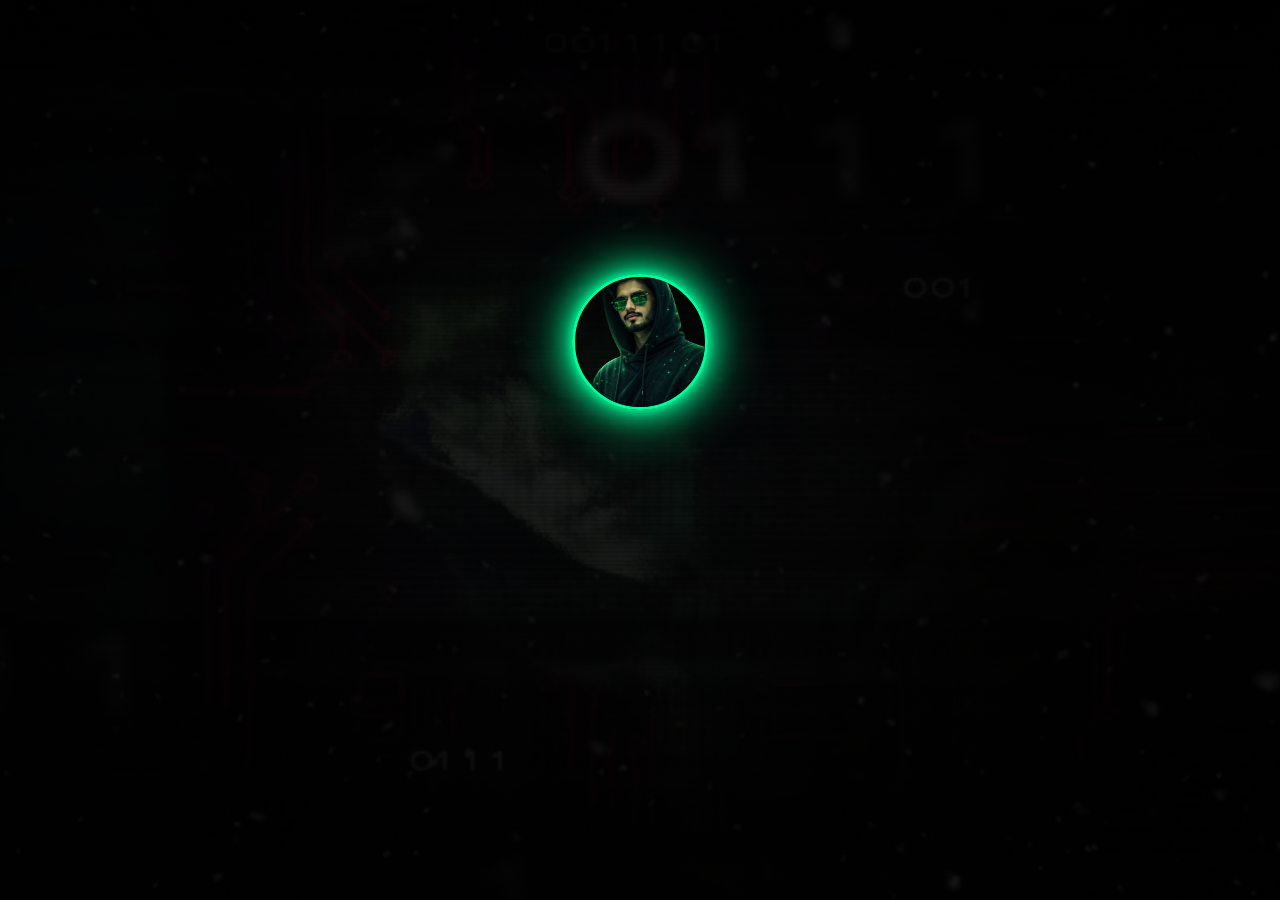
<file: index.html>
<!DOCTYPE html>
<html>
<head>
<meta charset="UTF-8">
<title>Initializing Portfolio</title>

<style>

body{
margin:0;
font-family:monospace;
height:100vh;
display:flex;
justify-content:center;
align-items:center;
flex-direction:column;
overflow:hidden;
color:#00ff9c;

/* BACKGROUND IMAGE */

background:
linear-gradient(rgba(0,0,0,0.85),rgba(0,0,0,0.85)),
url("Background.jpeg");

background-size:cover;
background-position:center;
background-repeat:no-repeat;
}

/* LOGO */

.logo{

width:130px;
height:130px;

object-fit:cover;

border-radius:50%;

border:3px solid #00ff9c;

box-shadow:
0 0 10px #00ff9c,
0 0 30px #00ff9c,
0 0 60px #00ff9c;

opacity:0;
transform:scale(.3);
transition:1.5s;

}

/* TITLE */

.title{

font-size:60px;
margin-top:20px;

background:linear-gradient(
90deg,
#00ff9c,
#00e1ff,
#ff00c8,
#7bff00,
#ffae00
);

-webkit-background-clip:text;
color:transparent;

opacity:0;
transition:1s;

}

/* TERMINAL */

#terminal{

width:520px;
line-height:1.6;
margin-top:30px;
font-size:14px;
opacity:0;

}

/* LOADING BAR */

.loader{

width:420px;
height:12px;
border:1px solid #00ff9c;
margin-top:20px;
opacity:0;

}

.bar{

height:100%;
width:0;
background:linear-gradient(90deg,#00ff9c,#00e1ff);

}

#percent{

margin-top:6px;
opacity:0;

}

/* CURSOR */

.cursor{

display:inline-block;
width:8px;
background:#00ff9c;
margin-left:5px;

animation:blink 1s infinite;

}

@keyframes blink{

0%{opacity:1}
50%{opacity:0}
100%{opacity:1}

}

</style>
</head>

<body>

<img src="Portfolio Logo.png" class="logo" id="logo">

<h1 class="title" id="title">Welcome to Portfolio</h1>

<div id="terminal"></div>

<div class="loader" id="loader">
<div class="bar" id="bar"></div>
</div>

<div id="percent">0%</div>

<script>

/* LOGO ANIMATION */

setTimeout(()=>{

document.getElementById("logo").style.opacity="1"
document.getElementById("logo").style.transform="scale(1)"

},500)


/* TITLE ANIMATION */

setTimeout(()=>{

document.getElementById("title").style.opacity="1"

},2000)


/* TERMINAL LOGS */

const logs=[

"Initializing security interface...",
"Scanning network modules...",
"Checking firewall...",
"Loading cybersecurity tools...",
"Scanning threat database...",
"Encrypting connection...",
"System secure...",
"Analyze Md Portfolio...",
"Launching portfolio..."

]

let i=0

function type(){

if(i<logs.length){

document.getElementById("terminal").innerHTML+=
logs[i]+"<span class='cursor'></span><br>"

i++

setTimeout(type,500)

}else{

startLoading()

}

}

/* SHOW TERMINAL */

setTimeout(()=>{

document.getElementById("terminal").style.opacity="1"

type()

},3500)


/* LOADING BAR */

function startLoading(){

document.getElementById("loader").style.opacity="1"
document.getElementById("percent").style.opacity="1"

let width=0

let bar=document.getElementById("bar")
let percent=document.getElementById("percent")

let load=setInterval(function(){

if(width>=100){

clearInterval(load)

window.location.href="portfolio.html"

}else{

width++

bar.style.width=width+"%"
percent.innerHTML=width+"%"

}

},40)

}

</script>

</body>
</html>
</file>
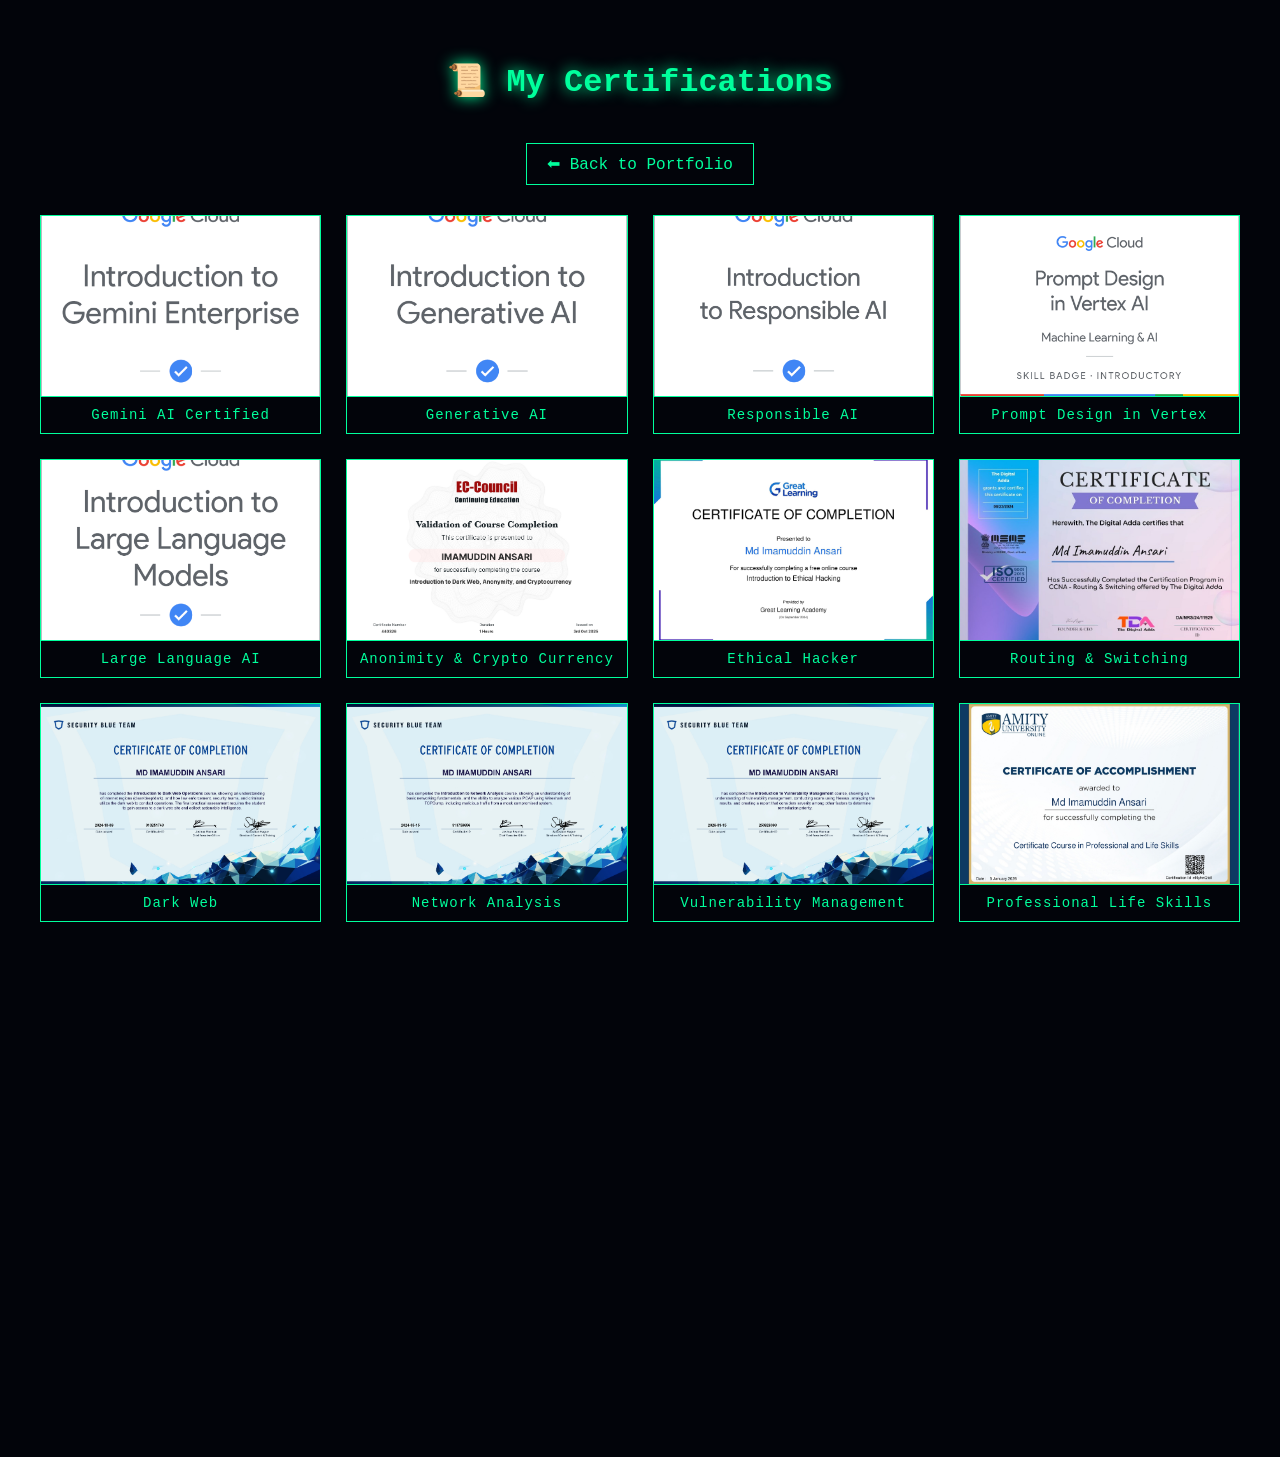
<file: certification.html>
<!DOCTYPE html>
<html>
<head>
<meta charset="UTF-8">
<title>Certificates - MD Imamuddin</title>
<link rel="stylesheet" href="certificate.css">
</head>

<body>

<h1>📜 My Certifications</h1>

<a href="portfolio.html" class="back">⬅ Back to Portfolio</a>

<div class="cert-gallery">

  <!-- ALL CARDS INSIDE THIS -->

  <div class="cert-card">
    <div class="cert-img-box">
      <img src="Gemini AI Certificate.png">
    </div>
    <div class="cert-title">Gemini AI Certified</div>
  </div>

  <div class="cert-card">
    <div class="cert-img-box">
      <img src="Genrative AI Certificate.png">
    </div>
    <div class="cert-title">Generative AI</div>
  </div>

  <div class="cert-card">
    <div class="cert-img-box">
      <img src="Responsible AI Certificate.png">
    </div>
    <div class="cert-title">Responsible AI</div>
  </div>

  <div class="cert-card">
    <div class="cert-img-box">
      <img src="Promp Design Certicate.png">
    </div>
    <div class="cert-title">Prompt Design in Vertex</div>
  </div>

  <div class="cert-card">
    <div class="cert-img-box">
      <img src="Large Language AI Certificate.png">
    </div>
    <div class="cert-title">Large Language AI</div>
  </div>

  <div class="cert-card">
    <div class="cert-img-box">
      <img src="EC Council.png">
    </div>
    <div class="cert-title">Anonimity & Crypto Currency</div>
  </div>

  <div class="cert-card">
    <div class="cert-img-box">
      <img src="Ethical Hacker.jpg">
    </div>
    <div class="cert-title">Ethical Hacker</div>
  </div>

  <div class="cert-card">
    <div class="cert-img-box">
      <img src="CCNA.jpg">
    </div>
    <div class="cert-title">Routing & Switching</div>
  </div>

  <div class="cert-card">
    <div class="cert-img-box">
      <img src="Introduction to Dark Web Operations-course_page-0001.jpg">
    </div>
    <div class="cert-title">Dark Web</div>
  </div>

  <div class="cert-card">
    <div class="cert-img-box">
      <img src="Introduction to Network Analysis-course_page-0001.jpg">
    </div>
    <div class="cert-title">Network Analysis</div>
  </div>

  <div class="cert-card">
    <div class="cert-img-box">
      <img src="Introduction to Vulnerability Management-course_page-0001.jpg">
    </div>
    <div class="cert-title">Vulnerability Management</div>
  </div>

  <div class="cert-card">
    <div class="cert-img-box">
      <img src="Professional Life.jpg">
    </div>
    <div class="cert-title">Professional Life Skills</div>
  </div>

  <div class="cert-card">
    <div class="cert-img-box">
      <img src="Advance Excel.jpg">
    </div>
    <div class="cert-title">Advance Excel</div>
  </div>

  <div class="cert-card">
    <div class="cert-img-box">
      <img src="Ethical Certified.jpg">
    </div>
    <div class="cert-title">Certified CEH</div>
  </div>

  <div class="cert-card">
    <div class="cert-img-box">
      <img src="Hacker Badge.jpg">
    </div>
    <div class="cert-title">Certified CEH - Cisco</div>
  </div>

  <div class="cert-card">
    <div class="cert-img-box">
      <img src="Cisco Pkt.jpg">
    </div>
    <div class="cert-title">Cisco Packet Tracer</div>
  </div>

  <div class="cert-card">
    <div class="cert-img-box">
      <img src="Cyber Security badge.jpg">
    </div>
    <div class="cert-title">Cyber Security Badge</div>
  </div>

  <div class="cert-card">
    <div class="cert-img-box">
      <img src="Cyber Security.jpg">
    </div>
    <div class="cert-title">Cyber Security</div>
  </div>

</div> <!-- ✅ gallery close yahi -->

<!-- MODAL -->
<div id="modal">
  <span id="close">&times;</span>
  <img id="modalImg">
</div>

<script>

/* SCROLL ANIMATION */
const cards = document.querySelectorAll(".cert-card")

function showCards(){
  cards.forEach((card,index)=>{
    let top = card.getBoundingClientRect().top

    if(top < window.innerHeight - 100){
      setTimeout(()=>{
        card.classList.add("show")
      }, index * 120)
    }
  })
}

window.addEventListener("scroll", showCards)
showCards()

/* MODAL */
const modal = document.getElementById("modal")
const modalImg = document.getElementById("modalImg")
const close = document.getElementById("close")

document.querySelectorAll(".cert-img-box img").forEach(img=>{
  img.addEventListener("click", ()=>{
    modal.style.display="flex"
    modalImg.src = img.src
  })
})

close.onclick = ()=> modal.style.display="none"
modal.onclick = ()=> modal.style.display="none"

</script>

</body>
</html>
</file>
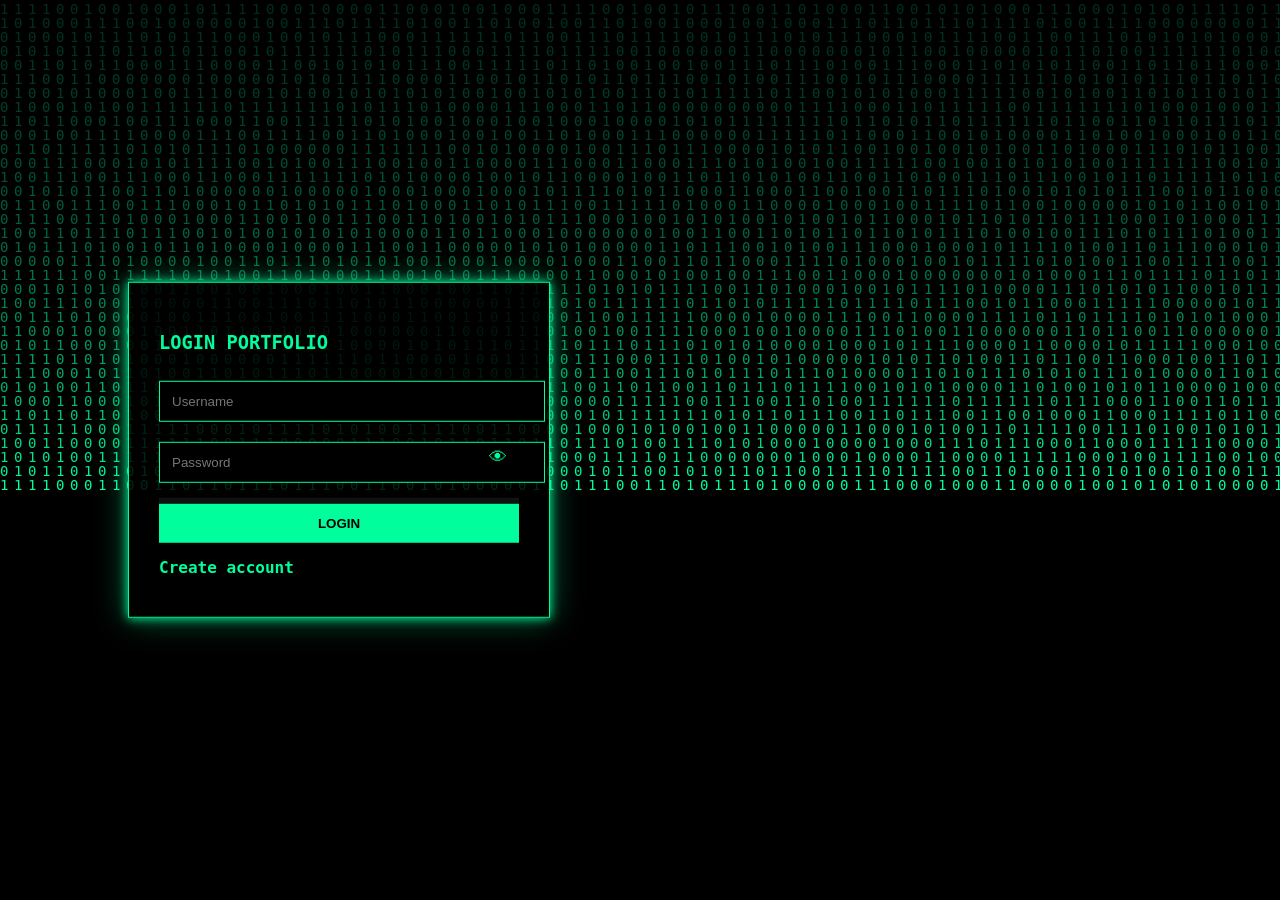
<file: login.html>
<!DOCTYPE html>
<html>
<head>
<meta charset="UTF-8">
<title>Cyber Security Login</title>

<style>

body{
margin:0;
background:#02040a;
font-family:Consolas,monospace;
color:#00ff9c;
overflow:hidden;
}

/* MATRIX */

#matrix{
position:fixed;
top:0;
left:0;
width:100%;
height:100%;
z-index:-1;
}

/* PANEL */

.panel{

position:absolute;
top:50%;
left:10%;
transform:translateY(-50%);

width:360px;
padding:30px;

background:rgba(0,0,0,.85);
border:1px solid #00ff9c;

box-shadow:
0 0 10px #00ff9c,
0 0 30px rgba(0,255,156,.4);

}

/* INPUT */

input{

width:100%;
padding:12px;
margin:10px 0;

background:black;
border:1px solid #00ff9c;
color:#00ff9c;

}

/* PASSWORD BOX */

.passBox{
position:relative;
}

.eye{

position:absolute;
right:12px;
top:14px;

cursor:pointer;
color:#00ff9c;
font-size:18px;

}

/* BUTTON */

button{

width:100%;
padding:12px;

background:#00ff9c;
border:none;

font-weight:bold;
cursor:pointer;

}

/* LINK */

.link{

margin-top:15px;
cursor:pointer;

color:#00ff9c;
font-weight:bold;

}

/* PASSWORD STRENGTH */

.strength{

height:6px;
background:#111;
margin-top:5px;

}

.bar{

height:100%;
width:0%;
background:red;

}

/* MESSAGE */

#msg{
margin-top:10px;
}

</style>
</head>

<body>

<canvas id="matrix"></canvas>

<div class="panel">

<h3 id="title">LOGIN PORTFOLIO</h3>

<form id="loginForm">

<input id="user" placeholder="Username">

<div class="passBox">

<input id="pass" type="password" placeholder="Password">

<span class="eye" onclick="togglePassword()">👁</span>

</div>

<div class="strength">
<div class="bar" id="strengthBar"></div>
</div>

<button type="submit" id="btn">LOGIN</button>

</form>

<div class="link" id="switch">Create account</div>

<div id="msg"></div>

</div>

<script>

/* MATRIX */

const canvas=document.getElementById("matrix")
const ctx=canvas.getContext("2d")

canvas.height=window.innerHeight
canvas.width=window.innerWidth

const letters="01"
const fontSize=14
const columns=canvas.width/fontSize

const drops=[]

for(let i=0;i<columns;i++) drops[i]=1

function draw(){

ctx.fillStyle="rgba(0,0,0,0.05)"
ctx.fillRect(0,0,canvas.width,canvas.height)

ctx.fillStyle="#00ff9c"
ctx.font=fontSize+"px monospace"

for(let i=0;i<drops.length;i++){

const text=letters[Math.floor(Math.random()*letters.length)]

ctx.fillText(text,i*fontSize,drops[i]*fontSize)

if(drops[i]*fontSize>canvas.height && Math.random()>0.975)
drops[i]=0

drops[i]++

}

}

setInterval(draw,33)

/* ELEMENTS */

const user=document.getElementById("user")
const pass=document.getElementById("pass")
const msg=document.getElementById("msg")
const title=document.getElementById("title")
const btn=document.getElementById("btn")
const switchBtn=document.getElementById("switch")
const form=document.getElementById("loginForm")
const bar=document.getElementById("strengthBar")

let registerMode=false

/* PASSWORD SHOW/HIDE */

function togglePassword(){

if(pass.type==="password"){
pass.type="text"
}else{
pass.type="password"
}

}

/* PASSWORD STRENGTH */

pass.addEventListener("input",function(){

let v=pass.value.length

if(v<4){
bar.style.width="25%"
bar.style.background="red"
}
else if(v<7){
bar.style.width="50%"
bar.style.background="orange"
}
else if(v<10){
bar.style.width="75%"
bar.style.background="yellow"
}
else{
bar.style.width="100%"
bar.style.background="lime"
}

})

/* SWITCH MODE */

switchBtn.onclick=function(){

registerMode=!registerMode

user.value=""
pass.value=""
msg.innerHTML=""

if(registerMode){

title.innerText="REGISTER ACCOUNT"
btn.innerText="REGISTER"
switchBtn.innerText="Already have account?"

}

else{

title.innerText="LOGIN PORTFOLIO"
btn.innerText="LOGIN"
switchBtn.innerText="Create account"

}

}

/* FORM SUBMIT */

form.addEventListener("submit",function(e){

e.preventDefault()

if(registerMode){
register()
}else{
login()
}

})

/* REGISTER */

function register(){

let u=user.value.trim()
let p=pass.value.trim()

if(localStorage.getItem("username")==u){

msg.innerHTML="USERNAME ALREADY EXISTS"
return

}

localStorage.setItem("username",u)
localStorage.setItem("password",p)

msg.innerHTML="ACCOUNT CREATED"

setTimeout(()=>{
switchBtn.click()
},1200)

}

/* LOGIN */

function login(){

let u=user.value.trim()
let p=pass.value.trim()

let su=localStorage.getItem("username")
let sp=localStorage.getItem("password")

msg.innerHTML="AUTHENTICATING..."

setTimeout(()=>{

if(u===su && p===sp){

msg.innerHTML="ACCESS GRANTED"

sessionStorage.setItem("auth","true")

setTimeout(()=>{
window.location.href="loading.html"
},1000)

}

else{

msg.innerHTML="INVALID LOGIN"

}

},800)

}

</script>

</body>
</html>
</file>
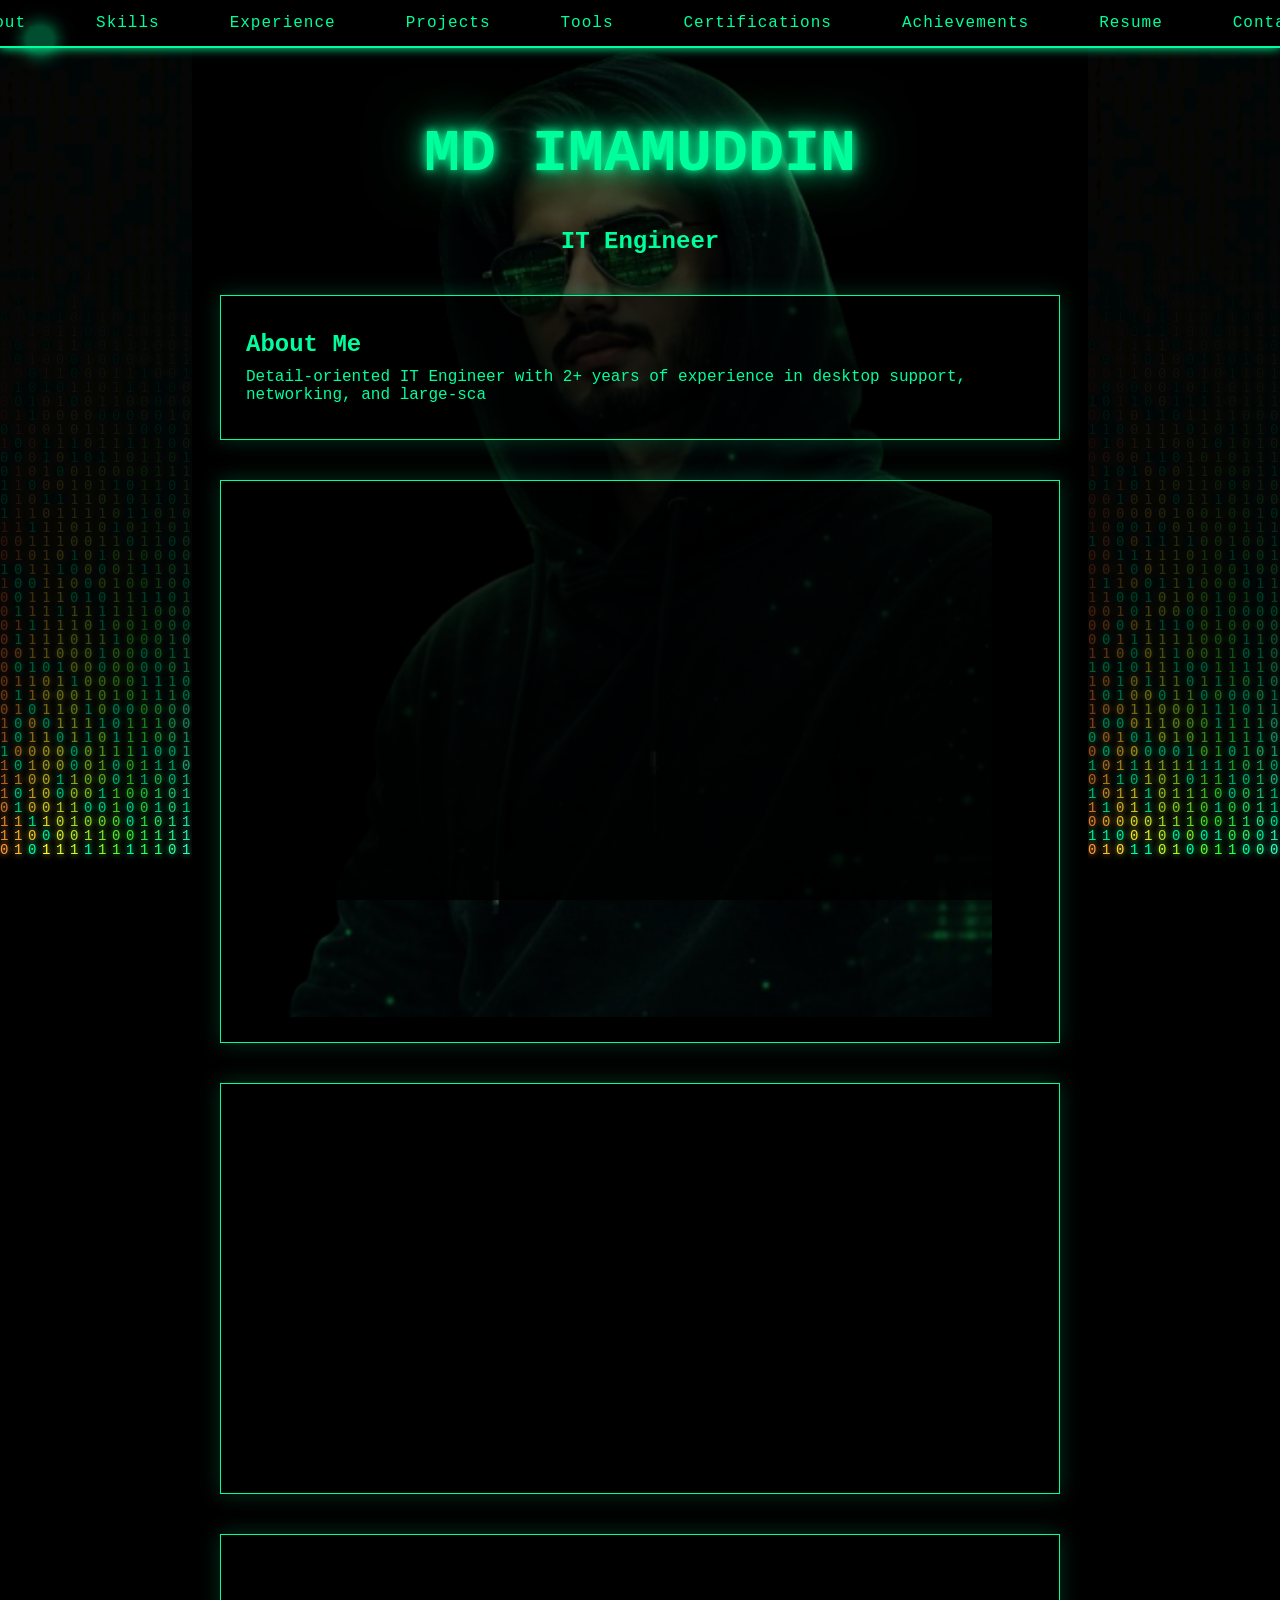
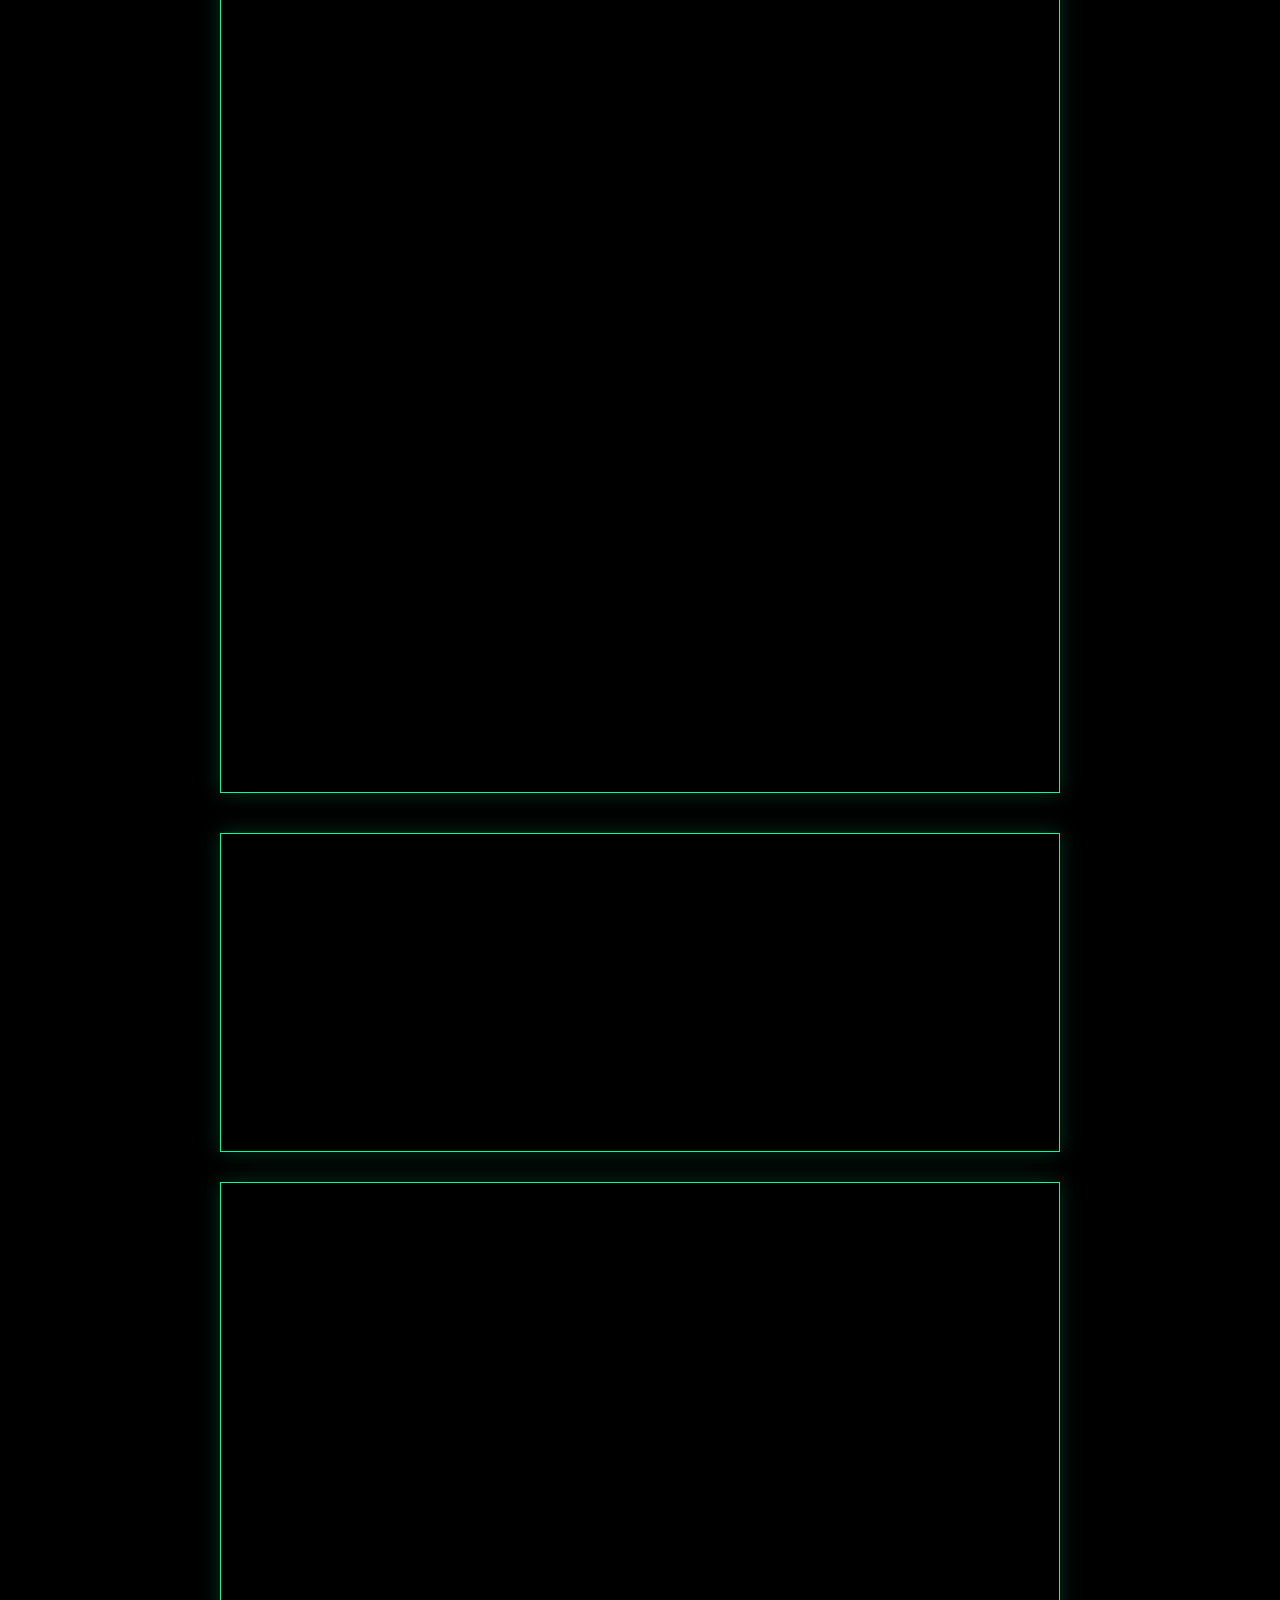
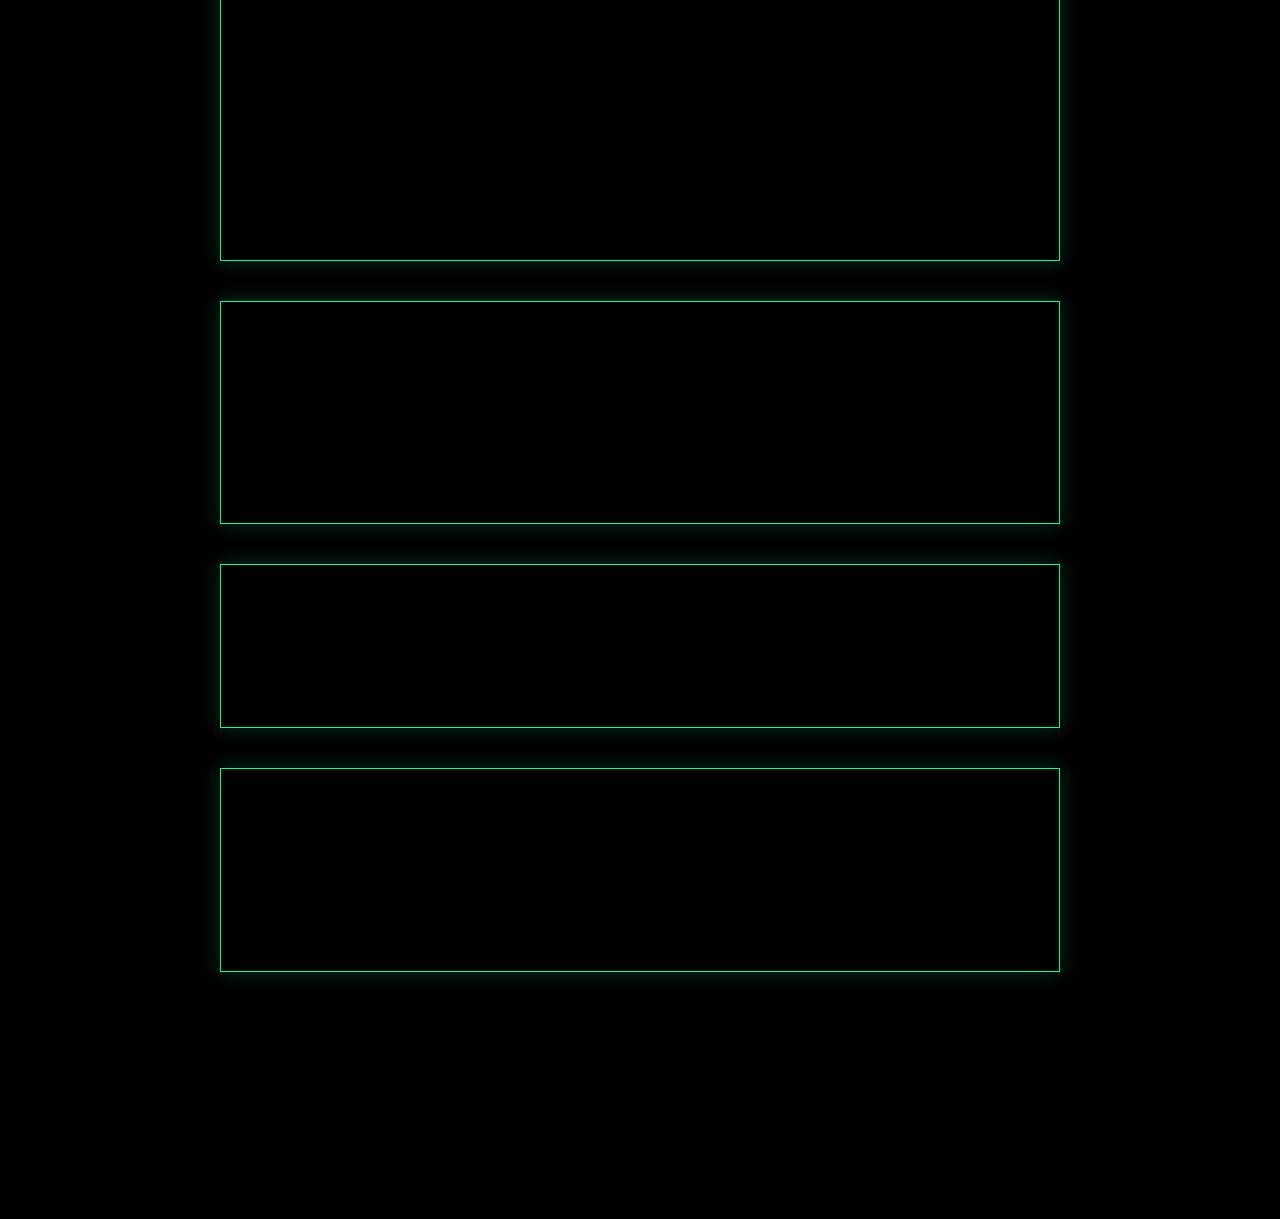
<file: portfolio.html>
<!DOCTYPE html>
<html lang="en">
<head>
<meta charset="UTF-8">
<title>MD IMAMUDDIN | Cyber Portfolio</title>
<link rel="stylesheet" href="style.css">
</head>

<body>
<div id="progressBar"></div>
<canvas id="matrixLeft"></canvas>
<canvas id="matrixRight"></canvas>

<div id="cursorGlow"></div>

<nav>
<a href="#about">About</a>
<a href="#skills">Skills</a>
<a href="#experience">Experience</a>
<a href="#projects">Projects</a>
<a href="#tools">Tools</a>
<a href="#certification">Certifications</a>
<a href="#achievement">Achievements</a>
<a href="#resume">Resume</a>
<a href="#contact">Contact</a>
</nav>

<div class="container">

<h1 class="title glitch">MD IMAMUDDIN</h1>
<h2 id="dynamicText"></h2>


<!-- ABOUT -->

<section id="about" class="box reveal">

<h2 class="type">About Me</h2>

<p class="type">
Detail-oriented IT Engineer with 2+ years of experience in desktop support, 
networking, and large-scale government IT deployments. Strong expertise in incident management, 
system administration, and network troubleshooting, with a proven record of resolving 95%+ tickets within SLA and maintaining 99% system uptime.
Hands-on experience supporting biometric identification systems, Windows Server environments, VPNs, and IP-based networks. 
Currently pursuing BCA (Cloud & Security) with a career focus on Network & Cybersecurity roles.
</p>

</section>


<!-- SKILLS -->

<section id="skills" class="box reveal">

<h2 class="type">Technical Skills</h2>

<div class="skill type">
<p>Operating Systems (Windows / Linux)</p>
<div class="bar"><div style="width:90%"></div></div>
</div>

<div class="skill type">
<p>Windows Server Administration</p>
<div class="bar"><div style="width:90%"></div></div>
</div>

<div class="skill type">
<p>Active Directory</p>
<div class="bar"><div style="width:85%"></div></div>
</div>

<div class="skill type">
<p>Networking (TCP/IP, DNS, DHCP, VPN)</p>
<div class="bar"><div style="width:90%"></div></div>
</div>

<div class="skill type">
<p>Routing Protocols (OSPF, RIP)</p>
<div class="bar"><div style="width:85%"></div></div>
</div>

<div class="skill type">
<p>Network Security / ACL</p>
<div class="bar"><div style="width:80%"></div></div>
</div>

<div class="skill type">
<p>Security & Monitoring (Kali Linux, Wireshark)</p>
<div class="bar"><div style="width:80%"></div></div>
</div>

<div class="skill type">
<p>Cloud & Virtualization (AWS EC2, VMware)</p>
<div class="bar"><div style="width:75%"></div></div>
</div>

</section>


<!-- EXPERIENCE -->

<section id="experience" class="box reveal">

<h2 class="type">Professional Experience</h2>

<h3 class="type">IT Engineer – Transline Technologies Ltd.</h3>

<ul>
<li class="type">Managed enterprise IT infrastructure and networking</li>
<li class="type">Resolved hardware, software and network issues within SLA</li>
<li class="type">Configured VPN connectivity and IP networks</li>
<li class="type">Supported biometric systems and scanners</li>
</ul>

<h3 class="type">Desktop Support Engineer – VServ Infosystem Ltd.</h3>

<ul>
<li class="type">Provided L1/L2 support to 200+ corporate users</li>
<li class="type">Installed and configured Windows OS and drivers</li>
<li class="type">Managed VPN connectivity and remote desktop support</li>
<li class="type">Handled 500+ IT support tickets</li>
</ul>

</section>


<!-- PROJECTS -->

<section id="projects" class="box reveal">
    

<h2 class="type">Networking & Infrastructure Labs & Projects</h2>
<div class="card type">

<h3>NCRB CrPIs (Criminal Procidure identification)</h3>

<p>
Provided IT infrastructure and network support for NCRB biometric
identification systems across multiple locations. Managed device
connectivity, VPN access and system troubleshooting ensuring
high availability of critical law-enforcement systems.
</p>

</div>

<div class="projects">

<div class="card type">
<h3>Active Directory Lab</h3>
<p>Configured Windows Server domain controller and user policies.</p>
</div>

<div class="card type">
<h3>WDS Deployment</h3>
<p>Network based Windows deployment using PXE boot.</p>
</div>

<div class="card type">
<h3>Enterprise Network Simulation</h3>
<p>Cisco Packet Tracer enterprise topology with VLAN & routing.</p>
</div>

<div class="card type">
<h3>OSPF Routing Lab</h3>
<p>Dynamic routing with multi-area OSPF configuration.</p>
</div>

<div class="card type">
<h3>HSRP Redundancy</h3>
<p>High availability gateway configuration using HSRP.</p>
</div>

<div class="card type">
<h3>GRE Tunnel</h3>
<p>Secure network tunneling configuration.</p>
</div>

</div>

</section>


<!-- TOOLS -->

<section id="tools" class="box reveal">

<h2 class="type">Cybersecurity Tools</h2>

<div class="tools" >
  <a class="btn type" href="https://www.kali.org/get-kali/#kali-installer-images" target="_blank">Kali Linux</a>
  <a class="btn type" href="https://www.wireshark.org/download.html" target="_blank">Wireshark</a>
  <a class="btn type" href="https://nmap.org/download" target="_blank">Nmap</a>
  <a class="btn type" href="https://portswigger.net/burp/documentation/desktop/getting-started/download-and-install" target="_blank">Burp Suite</a>
  <a class="btn type" href="https://www.netacad.com/resources/lab-downloads?courseLang=en-US" target="_blank">Cisco Packet Tracer</a>
  <a class="btn type" href="https://support.broadcom.com/group/ecx/productdownloads?subfamily=VMware%20Workstation%20Pro&freeDownloads=true" target="_blank">VMware</a>
  <a class="btn type" href="https://www.metasploit.com/download" target="_blank">Metasploit</a>
  <a class="btn type" href="https://www.tenable.com/downloads?loginAttempted=true" target="_blank">Nessus</a>

</div>

</section>


<!-- CERTIFICATIONS -->
<section id="certification" class="box reveal">

<h2 class="type">Certifications</h2>

<ul class="cert-list">
<li class="cert-item">
  <span class="type">CCNA - router and switching</span>
  
  <a href="Md Imamuddin Ansari.pdf" 
     target="_blank" 
     class="cert-link">
     View Certificate
  </a>
</li>

<li class="cert-item">
  <span class="type">Introduction to dark web operation - Security Blue Team</span>
  
  <a href="https://elearning.securityblue.team/home/certificate/310251743" 
     target="_blank" 
     class="cert-link">
     View Certificate
  </a>
</li>

  <li class="cert-item">
  <span class="type">Introduction to Network Analysis - Security Blue team</span>
  
  <a href="https://elearning.securityblue.team/home/certificate/313759656" 
     target="_blank" 
     class="cert-link">
     View Certificate
  </a>
</li>
 <li class="cert-item">
  <span class="type">Introduction to Vulnerability Management - Security Blue Team</span>
  
  <a href="https://elearning.securityblue.team/home/certificate/250829393" 
     target="_blank" 
     class="cert-link">
     View Certificate
  </a>
</li>

  <li class="cert-item">
  <span class="type">Introduction to Ethical Hacking - Great Learning</span>
  
  <a href="https://www.mygreatlearning.com/certificate/JPHLKSHD" 
     target="_blank" 
     class="cert-link">
     View Certificate
  </a>
</li>

 <li class="cert-item">
  <span class="type">Introduction to Generative AI - Google</span>
  
  <a href="https://www.cloudskillsboost.google/public_profiles/df5e71a4-2f2a-478e-a90d-e59c31397db9/badges/8429306?utm_medium=social&utm_source=linkedin&utm_campaign=" 
     target="_blank" 
     class="cert-link">
     View Certificate
  </a>
</li>

 <li class="cert-item">
  <span class="type">Introduction to Responsible AI - Google</span>
  
  <a href="https://www.skills.google/public_profiles/df5e71a4-2f2a-478e-a90d-e59c31397db9/badges/8429436?utm_medium=social&utm_source=linkedin&utm_campaign=ql-social-share" 
     target="_blank" 
     class="cert-link">
     View Certificate
  </a>
</li>


 <li class="cert-item">
  <span class="type">Prompt Design in Vertex AI - Google</span>
  
  <a href="https://www.skills.google/public_profiles/df5e71a4-2f2a-478e-a90d-e59c31397db9/badges/19852924?utm_medium=social&utm_source=linkedin&utm_campaign=ql-social-share" 
     target="_blank" 
     class="cert-link">
     View Certificate
  </a>
</li>

<li class="cert-item">
  <span class="type">Introduction to Dark Web, Anonymity, and Cryptocurrency - EC Council</span>
  
  <a href="https://learn.eccouncil.org/certificate/0e5863c7-64a2-4035-b420-295a2864cec4?logged=true" 
     target="_blank" 
     class="cert-link">
     View Certificate
  </a>
</li>


 <li class="cert-item">
  <span class="type">Generative AI: Introduction and Applications – IBM</span>
  
  <a href="https://www.coursera.org/account/accomplishments/verify/5Z1XQDN8043T" 
     target="_blank" 
     class="cert-link">
     View Certificate
  </a>
  </li>
  
  <li class="cert-item"><span class="type"></span>
  <a class="btn type" href="certification.html" target="_blank">View Cert-gallery</a>
</li>

</ul>

</section>

<!-- ACHIEVEMENTS -->

<section id="achievement" class="box reveal">

<h2 class="type">Achievements</h2>

<ul>

<li class="type">Maintained 99% infrastructure uptime</li>
<li class="type">Provided IT support to 200+ users</li>
<li class="type">Resolved 95%+ incidents within SLA</li>
<li class="type">Recognized for fast troubleshooting and support</li>

</ul>

</section>


<!-- RESUME -->

<section id="resume" class="box reveal">

<h2 class="type">Resume</h2>

<a class="btn type" href="Imamuddin_IT-Engineer.docx" download>
Download Resume
</a>
<a class="btn type" href="https://docs.google.com/document/d/1fwPkrwfjASaBvTsQHTqU4_ablDVWKPor/edit#bookmark=id.1ij1h2ec1bj" target="_blank" >View Resume</a>

</section>


<!-- CONTACT -->

<section id="contact" class="box reveal">

<h2 class="type">Contact</h2>

<div class="contact-icons">

<a href="mailto:mdimamuddin4620@gmail.com" class="icon type">📧 Email</a>

<a href="https://www.linkedin.com/in/imam-tech-cybersecurity" target="_blank" class="icon type">💼 LinkedIn</a>

<a href="https://github.com/" target="_blank" class="icon type">💻 GitHub</a>

</div>

<p class="type">Location: New Delhi, India</p>

</section>

</div>
<audio id="clickSound" src="click.mp3" preload="auto"></audio>
<script>
const roles = [
  "IT Engineer    ","Network Engineer   ","Tech & Security Enthusiast    ",
"BCA Cloud & Security   "
];

let i = 0;
let j = 0;
let current = "";
let isDeleting = false;

function typeEffect() {
  let speed = 100;

  if (!isDeleting && j <= roles[i].length) {
    current = roles[i].substring(0, j++);
  } else if (isDeleting && j >= 0) {
    current = roles[i].substring(0, j--);
    speed = 50;
  }

  document.getElementById("dynamicText").innerText = current;

  if (j === roles[i].length) {
    isDeleting = true;
    speed = 1500; // pause
  }

  if (j === 0 && isDeleting) {
    isDeleting = false;
    i = (i + 1) % roles.length;
  }

  setTimeout(typeEffect, speed);
}

typeEffect();
</script>

<script src="matrix.js"></script>
<canvas id="trail"></canvas>

</body>
</html>
</file>
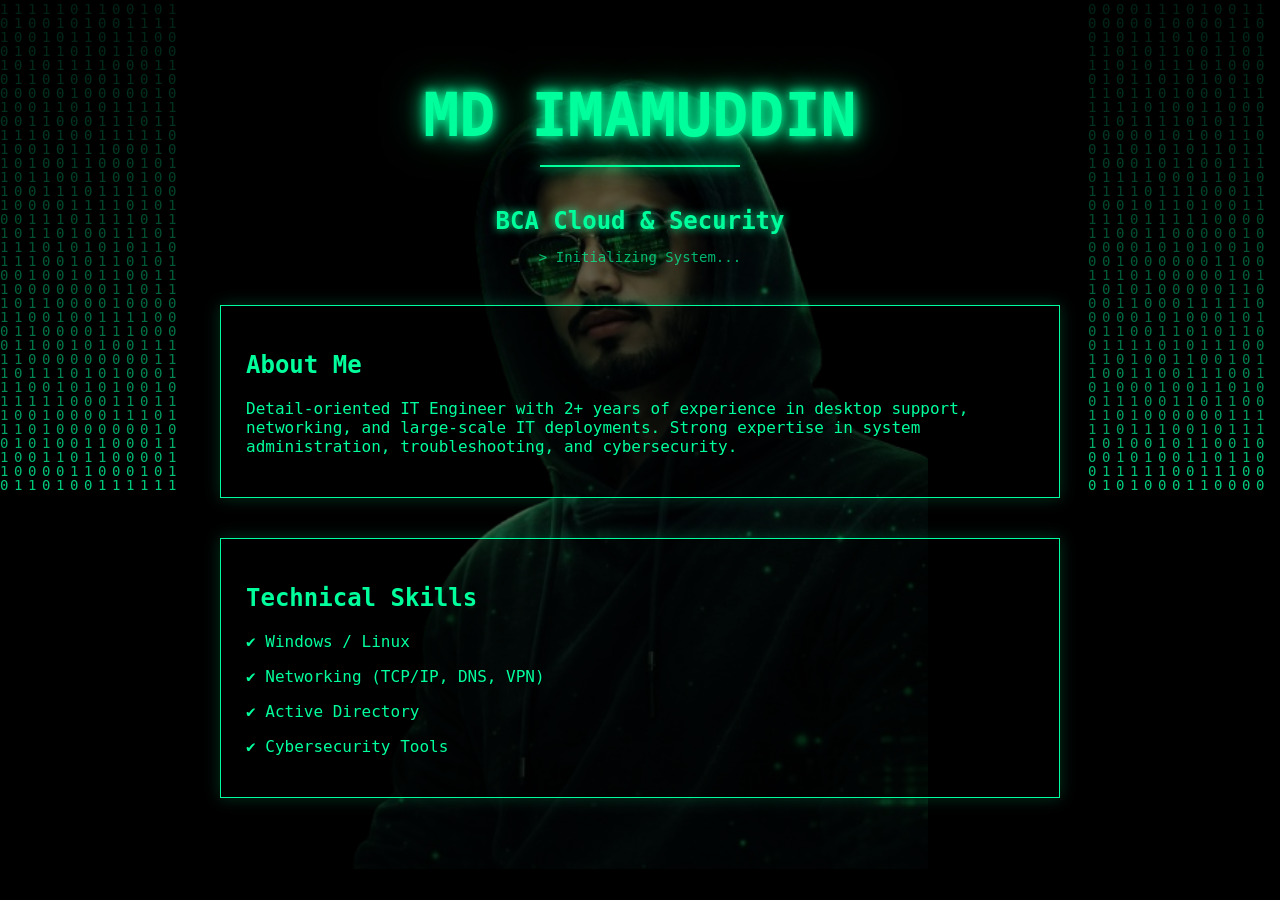
<file: testing.html>
<!DOCTYPE html>
<html>
<head>
<meta charset="UTF-8">
<title>Cyber Portfolio</title>

<style>

/* ===== BODY ===== */
body{
  margin:0;
  padding:40px;
  font-family:Consolas,monospace;
  color:#00ff9c;

  background:
    linear-gradient(rgba(0,0,0,0.5), rgba(0,0,0,0.7)),
    url("Portfolio Logo.png");

  background-size: 45%;
  background-position: center 15%;
  background-repeat: no-repeat;
  background-attachment: fixed;

  background-color:#000;
}

/* ===== MATRIX ===== */
#matrixLeft, #matrixRight{
  position:fixed;
  top:0;
  width:15%;
  height:100%;
  z-index:1;
  pointer-events:none;
  opacity:0.8;
}

#matrixLeft{ left:0; }
#matrixRight{ right:0; }

/* ===== CONTAINER ===== */
.container{
  width:70%;
  margin:auto;
  position:relative;
  z-index:2;
}

/* ===== TITLE ===== */
.title{
  font-size:60px;
  text-align:center;

  text-shadow:
    0 0 10px #00ff9c,
    0 0 20px #00ff9c,
    0 0 40px rgba(0,255,156,0.5);
}

/* 🔥 NEON LINE */
.title::after{
  content:"";
  display:block;
  width:200px;
  height:2px;
  margin:15px auto;

  background:#00ff9c;

  box-shadow:
    0 0 10px #00ff9c,
    0 0 20px #00ff9c;
}

/* ===== SUBTITLE ===== */
.subtitle{
  text-align:center;
  margin-bottom:10px;
  text-shadow:0 0 8px #00ff9c;
}

/* ===== TERMINAL TEXT ===== */
.terminal{
  text-align:center;
  font-size:14px;
  opacity:0.7;
  margin-bottom:30px;
  animation: blink 1s infinite;
}

@keyframes blink{
  50%{ opacity:0.3 }
}

/* ===== BOX ===== */
.box{
  border:1px solid #00ff9c;
  padding:25px;
  margin-top:40px;

  background: rgba(0,0,0,0.4);

  box-shadow:
    0 0 15px rgba(0,255,156,0.2);

  transition:0.3s;
}

.box:hover{
  box-shadow:
    0 0 25px #00ff9c,
    0 0 60px rgba(0,255,156,0.3);
}

</style>
</head>

<body>

<canvas id="matrixLeft"></canvas>
<canvas id="matrixRight"></canvas>

<div class="container">

<h1 class="title">MD IMAMUDDIN</h1>
<h2 class="subtitle">BCA Cloud & Security</h2>
<p class="terminal">> Initializing System...</p>

<div class="box">
  <h2>About Me</h2>
  <p>
    Detail-oriented IT Engineer with 2+ years of experience in desktop support,
    networking, and large-scale IT deployments. Strong expertise in system
    administration, troubleshooting, and cybersecurity.
  </p>
</div>

<div class="box">
  <h2>Technical Skills</h2>
  <p>✔ Windows / Linux</p>
  <p>✔ Networking (TCP/IP, DNS, VPN)</p>
  <p>✔ Active Directory</p>
  <p>✔ Cybersecurity Tools</p>
</div>

</div>

<script>

/* ===== MATRIX FUNCTION ===== */
function matrix(canvas){

const ctx = canvas.getContext("2d")

function resize(){
  canvas.height = window.innerHeight
  canvas.width = canvas.offsetWidth
}

resize()
window.addEventListener("resize", resize)

const letters = "01"
const fontSize = 14
let columns
let drops = []

function init(){
  columns = Math.floor(canvas.width / fontSize)
  drops = []
  for(let i=0;i<columns;i++){
    drops[i] = 1
  }
}

init()

function draw(){

ctx.fillStyle="rgba(0,0,0,0.05)"
ctx.fillRect(0,0,canvas.width,canvas.height)

ctx.fillStyle="#00ff9c"
ctx.font=fontSize+"px monospace"

for(let i=0;i<drops.length;i++){

const text=letters[Math.floor(Math.random()*letters.length)]

ctx.fillText(text,i*fontSize,drops[i]*fontSize)

if(drops[i]*fontSize>canvas.height && Math.random()>0.975){
drops[i]=0
}

drops[i]++

}

}

setInterval(draw,33)
}

matrix(document.getElementById("matrixLeft"))
matrix(document.getElementById("matrixRight"))

</script>

</body>
</html>
</file>
<file: certificate.css>
/* ===================== */
/* BODY */
/* ===================== */
body{
  background:#02040a;
  color:#00ff9c;
  font-family:Consolas, monospace;
  margin:0;
  padding:40px;
  text-align:center;
}

/* ===================== */
/* TITLE */
/* ===================== */
h1{
  text-shadow:0 0 15px #00ff9c;
}

/* ===================== */
/* GRID */
/* ===================== */
.cert-gallery{
  display:grid;
  grid-template-columns:repeat(auto-fit,minmax(250px,1fr));
  gap:25px;
  margin-top:30px;
}

/* ===================== */
/* CARD */
/* ===================== */
.cert-card{
  border:1px solid #00ff9c;
  background:#02040a;
  overflow:hidden;
  position:relative;

  transform:translateY(50px);
  opacity:0;
  transition:0.6s ease;
}

/* SHOW ANIMATION */
.cert-card.show{
  transform:translateY(0);
  opacity:1;
}

/* ===================== */
/* IMAGE BOX */
/* ===================== */
.cert-img-box{
  width:100%;
  height:180px;
  overflow:hidden;
  background:#02040a;
}

/* ===================== */
/* IMAGE */
/* ===================== */
.cert-img-box img{
  width:100%;
  height:100%;
  object-fit:cover;   /* 🔥 FIX: no side gap */
  display:block;
  transition:0.4s ease;
}

/* ===================== */
/* TITLE */
/* ===================== */
.cert-title{
  padding:10px;
  text-align:center;
  border-top:1px solid #00ff9c;
  font-size:14px;
  letter-spacing:1px;
}

/* ===================== */
/* HOVER EFFECT */
/* ===================== */
.cert-card:hover{
  box-shadow:
    0 0 10px #00ff9c,
    0 0 20px #00ff9c,
    0 0 40px #00ff9c55;
    
  transform:translateY(-6px) scale(1.03);
}

.cert-card:hover img{
  transform:scale(1.1);
  filter:brightness(1.2);
}

/* ===================== */
/* NEON BORDER ANIMATION */
/* ===================== */
.cert-card::before{
  content:"";
  position:absolute;
  top:0;
  left:-100%;
  width:100%;
  height:100%;
  background:linear-gradient(
    120deg,
    transparent,
    #00ff9c,
    transparent
  );
  transition:0.5s;
}

.cert-card:hover::before{
  left:100%;
}

/* ===================== */
/* MODAL */
/* ===================== */
#modal{
  display:none;
  position:fixed;
  top:0;
  left:0;
  width:100%;
  height:100%;
  background:rgba(0,0,0,0.95);
  justify-content:center;
  align-items:center;
  z-index:9999;
}

#modal img{
  max-width:80%;
  max-height:80%;
  border:2px solid #00ff9c;
  box-shadow:0 0 25px #00ff9c;
}

/* CLOSE BUTTON */
#close{
  position:absolute;
  top:20px;
  right:40px;
  font-size:40px;
  color:#00ff9c;
  cursor:pointer;
}

/* ===================== */
/* BACK BUTTON */
/* ===================== */
.back{
  display:inline-block;
  margin-top:20px;
  padding:10px 20px;
  border:1px solid #00ff9c;
  color:#00ff9c;
  text-decoration:none;
  transition:0.3s;
}

.back:hover{
  background:#00ff9c;
  color:black;
  box-shadow:0 0 15px #00ff9c;
}

/* ===================== */
/* RESPONSIVE */
/* ===================== */
@media(max-width:600px){
  body{
    padding:20px;
  }

  .cert-img-box{
    height:150px;
  }
}
</file>
<file: style.css>
body{
margin:0;
padding:0;
}

body{
  margin:0;
  padding:40px;
  font-family:Consolas,monospace;
  color:#00ff9c;

  background:
    linear-gradient(rgba(0,0,0,0.6), rgba(0,0,0,0.85)),
    url("Portfolio Logo.png");

  background-size: 55%;              /* 🔥 thoda bada */
  background-position: center 25%;   /* 🔥 face center */
  background-repeat: no-repeat;
  background-attachment: fixed;

  background-color:#000;
}
/* navbar */

nav{
position:fixed;
top:0;
left:0;
width:100%;
background:#000;
border-bottom:2px solid #00ff9c;
box-shadow:0 0 10px #00ff9c;
display:flex;
justify-content:center;
align-items:center;
gap:40px;
padding:14px 0;
z-index:100;
}

nav a{
color:#00ff9c;
text-decoration:none;
font-size:16px;
letter-spacing:1px;
}

nav a:hover{
text-shadow:
0 0 5px #00ff9c,
0 0 10px #00ff9c,
0 0 20px #00ff9c;
}

nav a{
color:#00ff9c;
margin:0 15px;
text-decoration:none;
}

nav a:hover{
text-shadow:0 0 10px #00ff9c;
}

/* container */

.container{
width:70%;
margin:auto;
}

.container{
  margin-top: 80px; /* navbar ke hisaab se */
}

.container {
  overflow: visible;
}

/* title */

.title{
  font-size:60px;
  text-align:center;

  text-shadow:
    0 0 10px #00ff9c,
    0 0 25px #00ff9c,
    0 0 60px rgba(0,255,156,0.6);
}

#dynamicText{
  text-align:center;
  margin-bottom:40px;
}

.subtitle{
font-size:18px;
margin-top:10px;
text-shadow:0 0 10px #00ff9c;
}

/* boxes */

.box{
  border:2px solid #00ff9c;
  padding:25px;
  margin-top:40px;

  background: rgba(0,0,0,0.5);

  animation: rgbGlow 4s infinite linear; /* 🔥 main effect */
  animation: rgbGlow 6s infinite ease-in-out;
}
.box h2{
  animation: rgbText 4s infinite linear;
}

@keyframes rgbText{
  0%{ color:#00ff9c }
  25%{ color:#00e1ff }
  50%{ color:#ff00c8 }
  75%{ color:#00ff9c }
  100%{ color:#00ff9c }
}
.box.show{
opacity:1;
transform:translateY(0);
transition:0.6s;
}

.box {
  height: auto;
  min-height: auto;
}

/* typing */

.type{
visibility:hidden;
display:block;
margin:10px 0;
}

/* skills */

.skill{
margin-top:15px;
}

.bar{
width:100%;
height:8px;
background:#111;
margin-top:5px;
}

.bar div{
height:8px;
background:#00ff9c;
}

/* projects */

.projects{
display:grid;
grid-template-columns:repeat(auto-fit,minmax(250px,1fr));
gap:20px;
}

.card{
border:1px solid #00ff9c;
padding:20px;
}

/* tools */

.tools{
  display: flex;
  flex-wrap: wrap;   /* 🔥 next line allowed */
  justify-content: center;
  gap: 20px;
}

.tools .btn{
  min-width: 140px;
  text-align: center;
}

.tool{
border:1px solid #00ff9c;
padding:10px;
text-align:center;
}


/* button */

.btn{
display:inline-block;
padding:10px 20px;
border:1px solid #00ff9c;
color:#00ff9c;
text-decoration:none;
margin-top:10px;
}

.btn:hover{
box-shadow:0 0 10px #00ff9c;
}

/* contact */

.contact-icons{
display:flex;
gap:20px;
margin-top:15px;
}

.icon{
border:1px solid #00ff9c;
padding:10px 18px;
text-decoration:none;
color:#00ff9c;
}

/* MATRIX LEFT SIDE */

#matrixLeft{
position:fixed;
left:0;
top:0;
width:15%;
height:100%;
z-index:-1;
}

/* MATRIX RIGHT SIDE */

#matrixRight{
position:fixed;
right:0;
top:0;
width:15%;
height:100%;
z-index:-1;
}

#progressBar{

position:fixed;
top:0;
left:0;

height:4px;

background:#00ff9c;

width:0%;

z-index:999;

box-shadow:0 0 10px #00ff9c;

}

.glitch{

position:relative;

animation:glitch 2s infinite;

}

@keyframes glitch{

0%{text-shadow:2px 2px #00ff9c}
25%{text-shadow:-2px -2px #00e1ff}
50%{text-shadow:2px -2px #ff00c8}
75%{text-shadow:-2px 2px #00ff9c}
100%{text-shadow:2px 2px #00ff9c}

}

.reveal{

opacity:0;

transform:translateY(40px);

transition:1s ease;

}

.reveal.active{

opacity:1;

transform:translateY(0);

}

.bar div{

width:0;
transition:2s;

}

.click-effect{

position:fixed;

width:20px;
height:20px;

border:2px solid #00ff9c;

border-radius:50%;

pointer-events:none;

transform:translate(-50%,-50%);

animation:clickAnim 0.6s ease-out;

box-shadow:0 0 10px #00ff9c;

}

@keyframes clickAnim{

0%{
opacity:1;
transform:translate(-50%,-50%) scale(0.5);
}

100%{
opacity:0;
transform:translate(-50%,-50%) scale(4);
}

}

.cert-item {
  display: flex;
  justify-content: space-between;
  align-items: center;
}

.cert-link{
  color:#00ff9c;
  border:2px solid #00ff9c;
  padding:6px 14px;
  text-decoration:none;
  font-size:12px;
  white-space:nowrap;

  position:relative;
  overflow:hidden;

  transition:0.3s;

  box-shadow:
    0 0 5px #00ff9c,
    inset 0 0 5px #00ff9c;
}

.cert-link:hover{
  color:#000;
  background:#00ff9c;

  box-shadow:
    0 0 10px #00ff9c,
    0 0 25px #00ff9c,
    0 0 50px #00ff9c;
}

.cert-link::before{
  content:"";
  position:absolute;
  top:0;
  left:-100%;
  width:100%;
  height:100%;

  background:linear-gradient(
    120deg,
    transparent,
    rgba(0,255,156,0.6),
    transparent
  );

  transition:0.5s;
}

.cert-link:hover::before{
  left:100%;
}

.cert-link{
  animation: rgbGlow 6s infinite ease-in-out;
}

/* 🔥 IMPORTANT FIX */
#matrixLeft, #matrixRight {
  pointer-events: none;
}

/* CERT LIST */
.cert-list {
  list-style: none;
  padding: 0;
}

/* EACH ITEM */
.cert-item {
  display: flex;
  justify-content: space-between;
  align-items: center;
  margin: 10px 0;
  gap: 10px;
}

/* TEXT */
.cert-item span {
  flex: 1;
}

/* BUTTON */
.cert-link {
  color: #00ff9c;
  border: 1px solid #00ff9c;
  padding: 4px 10px;
  text-decoration: none;
  font-size: 12px;
  white-space: nowrap;
  transition: 0.3s;
  position: relative;
  z-index: 10;
}

.cert-link:hover {
  background: #00ff9c;
  color: black;
  box-shadow: 0 0 10px #00ff9c;
}

/* 🔥 MOST IMPORTANT FIX */
#matrixLeft, #matrixRight {
  pointer-events: none;
}

/* SAFETY */
.box {
  position: relative;
  z-index: 2;
}


#certification {
  position: relative;
  z-index: 5;
}

#certification {
  margin-top: 30px;
}



.hidden-btn {
  opacity: 0;
  pointer-events: none;
  transition: 0.3s;
}

.cert-link {
  opacity: 0;
  pointer-events: none;
  transition: 0.4s;
}


.box {
  border:1px solid #00ff9c;
  padding:25px;
  margin-top:40px;
  box-shadow:0 0 20px #00ff9c33;
}

/* 🔥 SCROLL ANIMATION */
.reveal {
  opacity: 0;
  transform: translateY(50px);
  transition: 0.8s ease;
}

.reveal.active {
  opacity: 1;
  transform: translateY(0);
}

.reveal.left { transform: translateX(-80px); }
.reveal.right { transform: translateX(80px); }

.reveal.left.active,
.reveal.right.active {
  transform: translateX(0);
}

/* ===================== */
/* GLOW CURSOR */
/* ===================== */

#cursorGlow {
  position: fixed;
  width: 25px;
  height: 25px;
  border-radius: 50%;
  background: rgba(0,255,156,0.3);
  box-shadow: 0 0 20px #00ff9c;
  pointer-events: none;
  transform: translate(-50%, -50%);
  z-index: 9999;
}

/* ===================== */
/* 3D HOVER */
/* ===================== */

.box {
  transition: transform 0.2s ease, box-shadow 0.2s ease;
  transform-style: preserve-3d;
}

.box:hover {
  box-shadow: 0 0 25px #00ff9c;
}

/* ===================== */
/* BUTTON GLOW */
/* ===================== */

.cert-link, .btn, .icon {
  position: relative;
  overflow: hidden;
}

.cert-link::before,
.btn::before,
.icon::before {
  content: "";
  position: absolute;
  width: 0%;
  height: 100%;
  background: #00ff9c;
  left: 0;
  top: 0;
  transition: 0.3s;
  z-index: -1;
}

.cert-link:hover::before,
.btn:hover::before,
.icon:hover::before {
  width: 100%;
}

.cert-link:hover,
.btn:hover,
.icon:hover {
  color: black;
}
.resume-buttons {
  display: flex;
  justify-content: space-between; /* 🔥 left-right */
  align-items: center;
  margin-top: 20px;
}

/* mobile responsive */
@media (max-width: 600px) {
  .resume-buttons {
    flex-direction: column;
    gap: 10px;
  }
}

.tools-container {
  display: flex;
  flex-wrap: nowrap;
  gap: 20px;
  overflow-x: auto;
}

.tool-box {
  min-width: 150px;
  flex: 0 0 auto;

  display: flex;
  align-items: center;
  justify-content: center;

  padding: 20px;
  border: 2px solid #00ff9c;
  color: #00ff9c;
  text-decoration: none;   /* underline hata */
  cursor: pointer;

  transition: 0.3s;
}

.tool-box:hover {
  background: #00ff9c;
  color: #000;
  box-shadow: 0 0 15px #00ff9c;
}

html{
  scroll-behavior: smooth;
}

@keyframes rgbGlow {
  0% {
    box-shadow: 0 0 10px #00ff9c, 0 0 20px #00ff9c;
    border-color: #00ff9c;
  }
  25% {
    box-shadow: 0 0 10px #00e1ff, 0 0 20px #00e1ff;
    border-color: #00e1ff;
  }
  50% {
    box-shadow: 0 0 10px #ff00c8, 0 0 20px #ff00c8;
    border-color: #ff00c8;
  }
  75% {
    box-shadow: 0 0 10px #00ff9c, 0 0 20px #00ff9c;
    border-color: #00ff9c;
  }
  100% {
    box-shadow: 0 0 10px #00ff9c, 0 0 20px #00ff9c;
    border-color: #00ff9c;
  }
}


/*Covert into RGB All text */
@keyframes rgbTextGlow {
  0%   { color:#00ff9c; text-shadow:0 0 5px #00ff9c, 0 0 10px #00ff9c; }
  25%  { color:#00e1ff; text-shadow:0 0 5px #00e1ff, 0 0 10px #00e1ff; }
  50%  { color:#ff00c8; text-shadow:0 0 5px #ff00c8, 0 0 10px #ff00c8; }
  75%  { color:#00ff9c; text-shadow:0 0 5px #00ff9c, 0 0 10px #00ff9c; }
  100% { color:#00ff9c; text-shadow:0 0 5px #00ff9c, 0 0 10px #00ff9c; }
}
</file>
